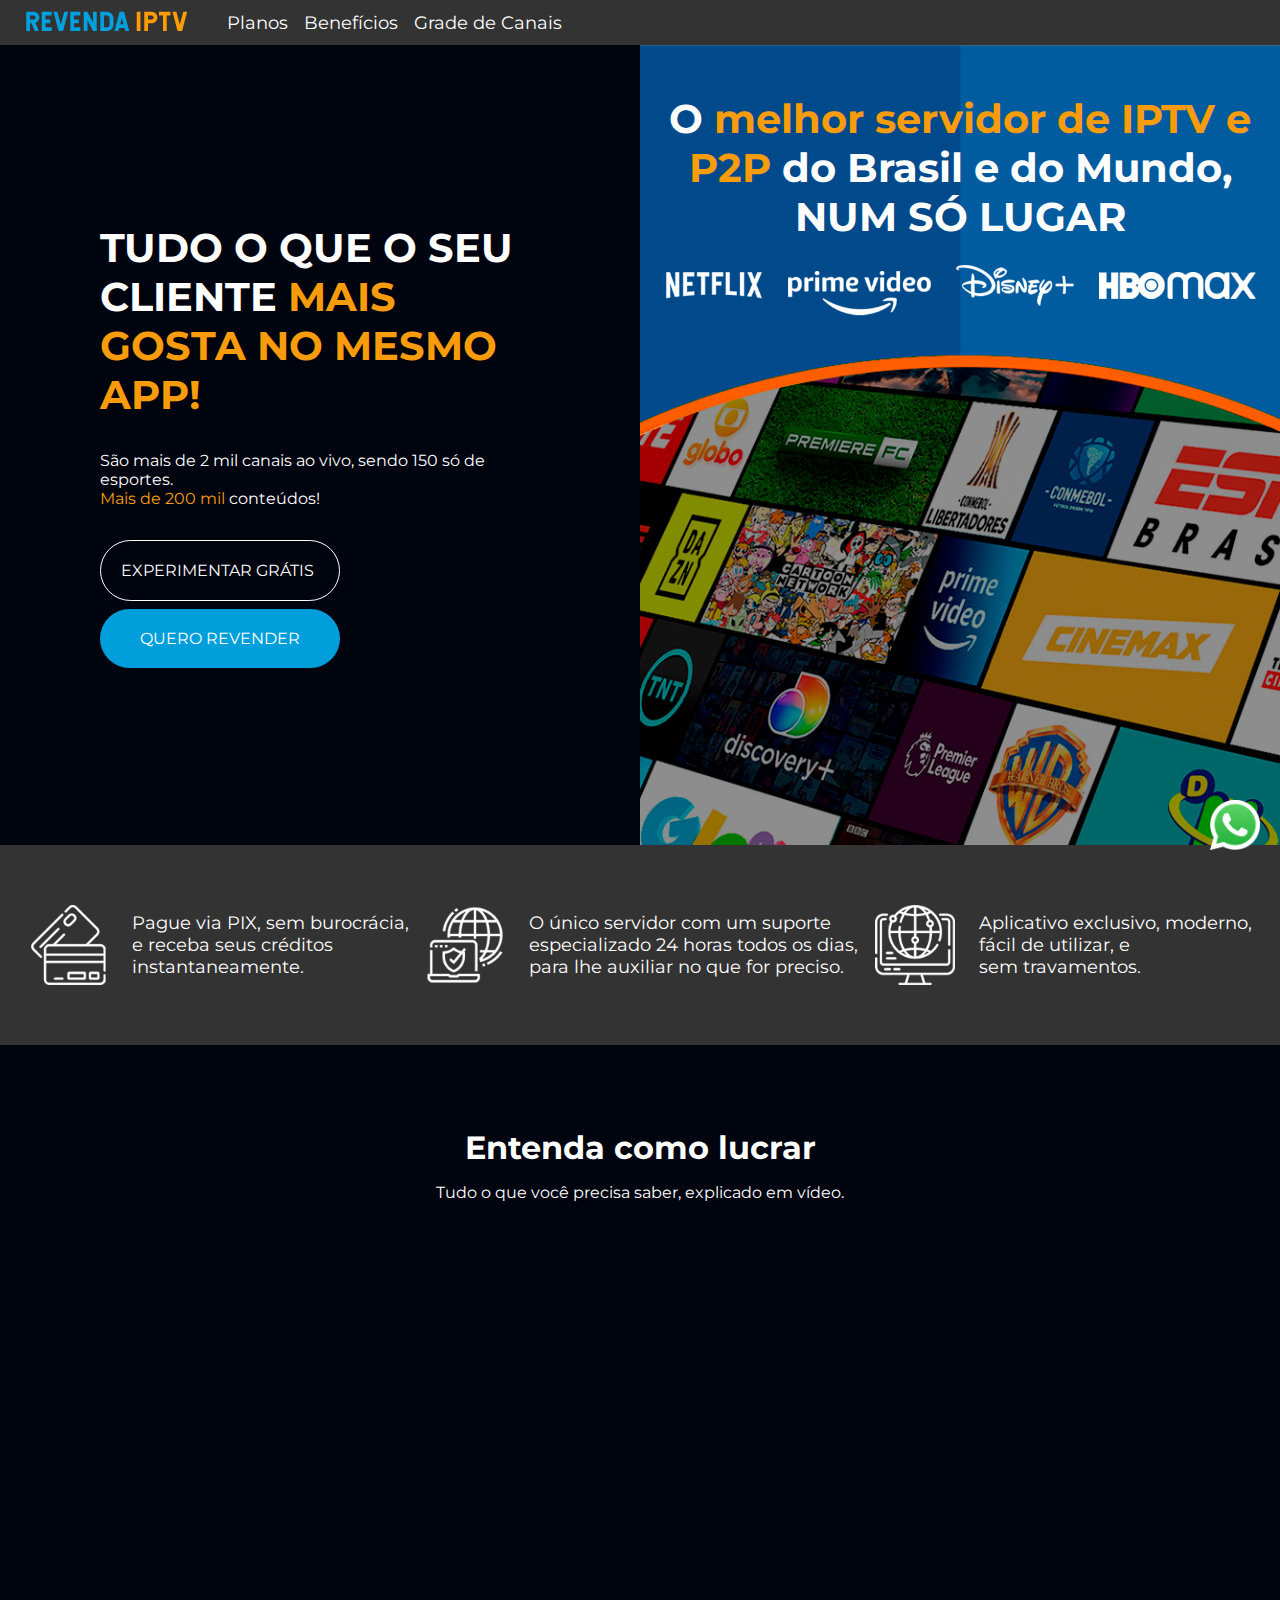
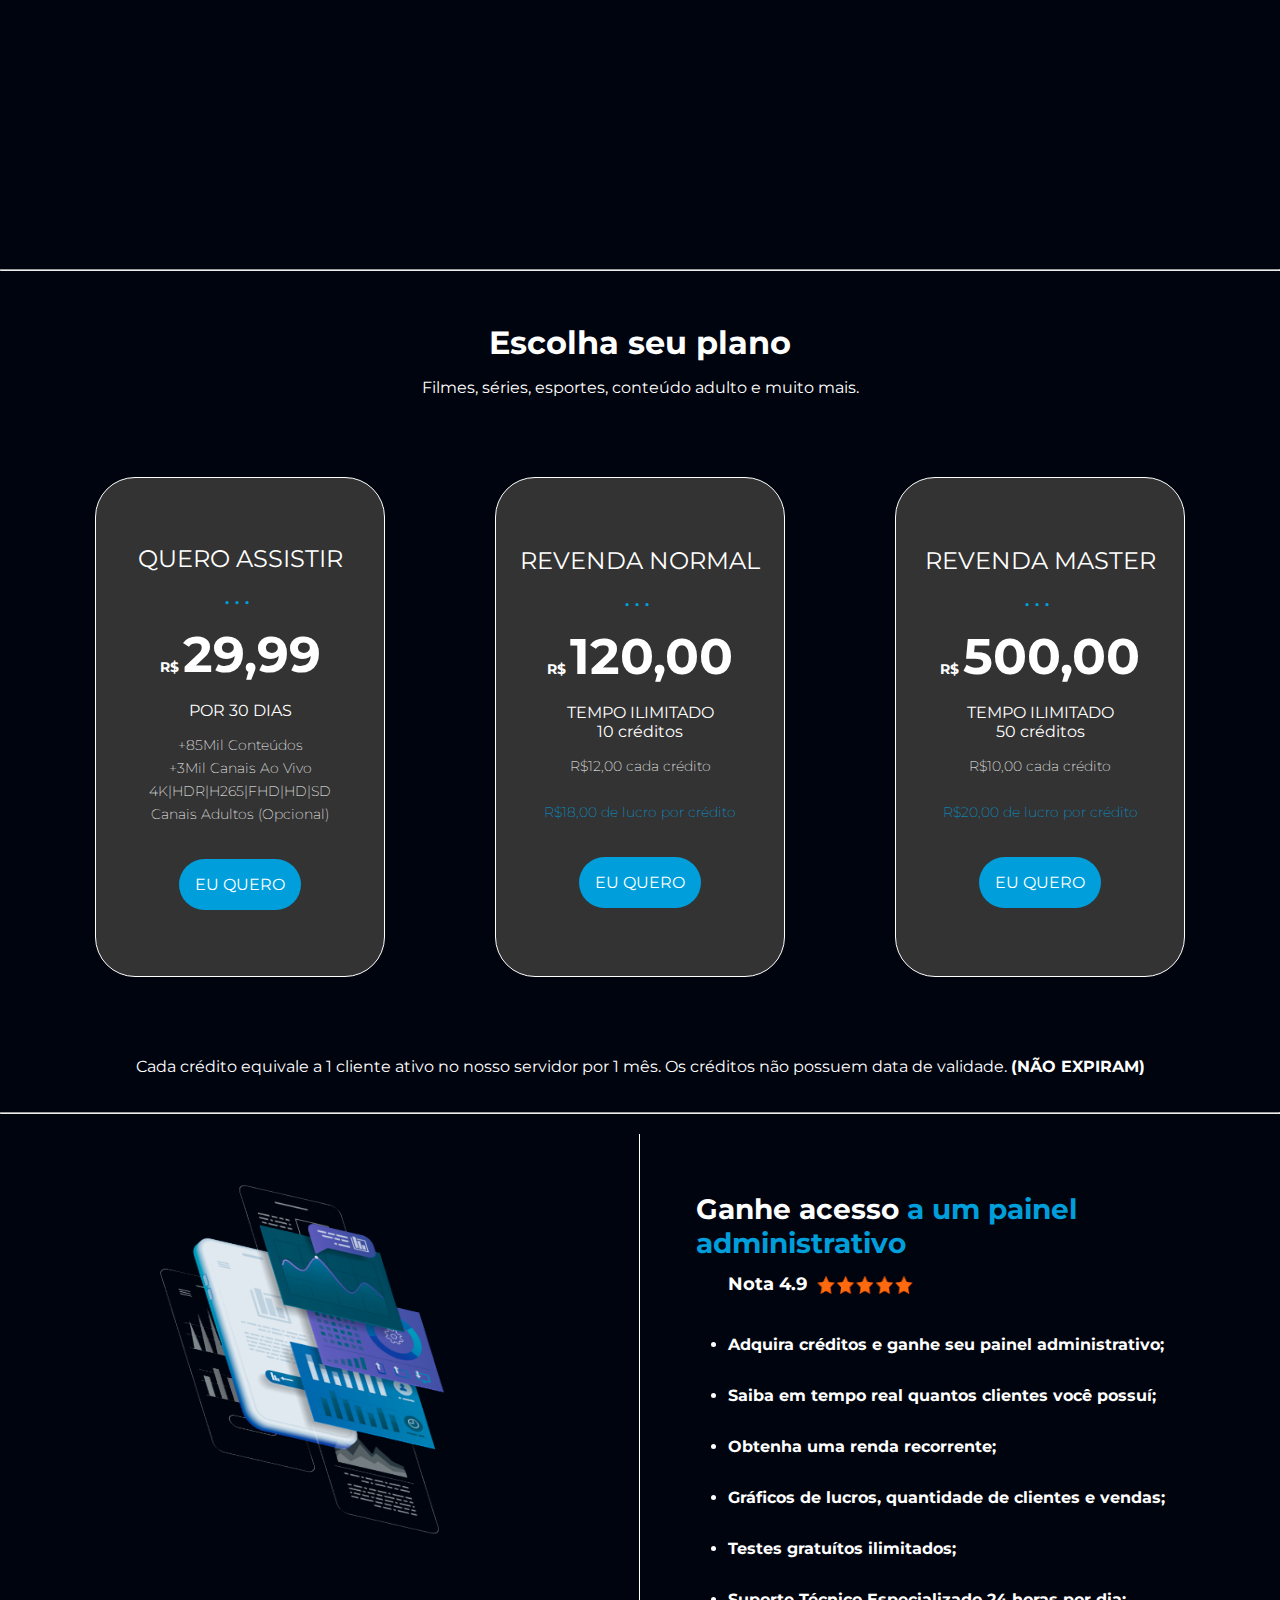
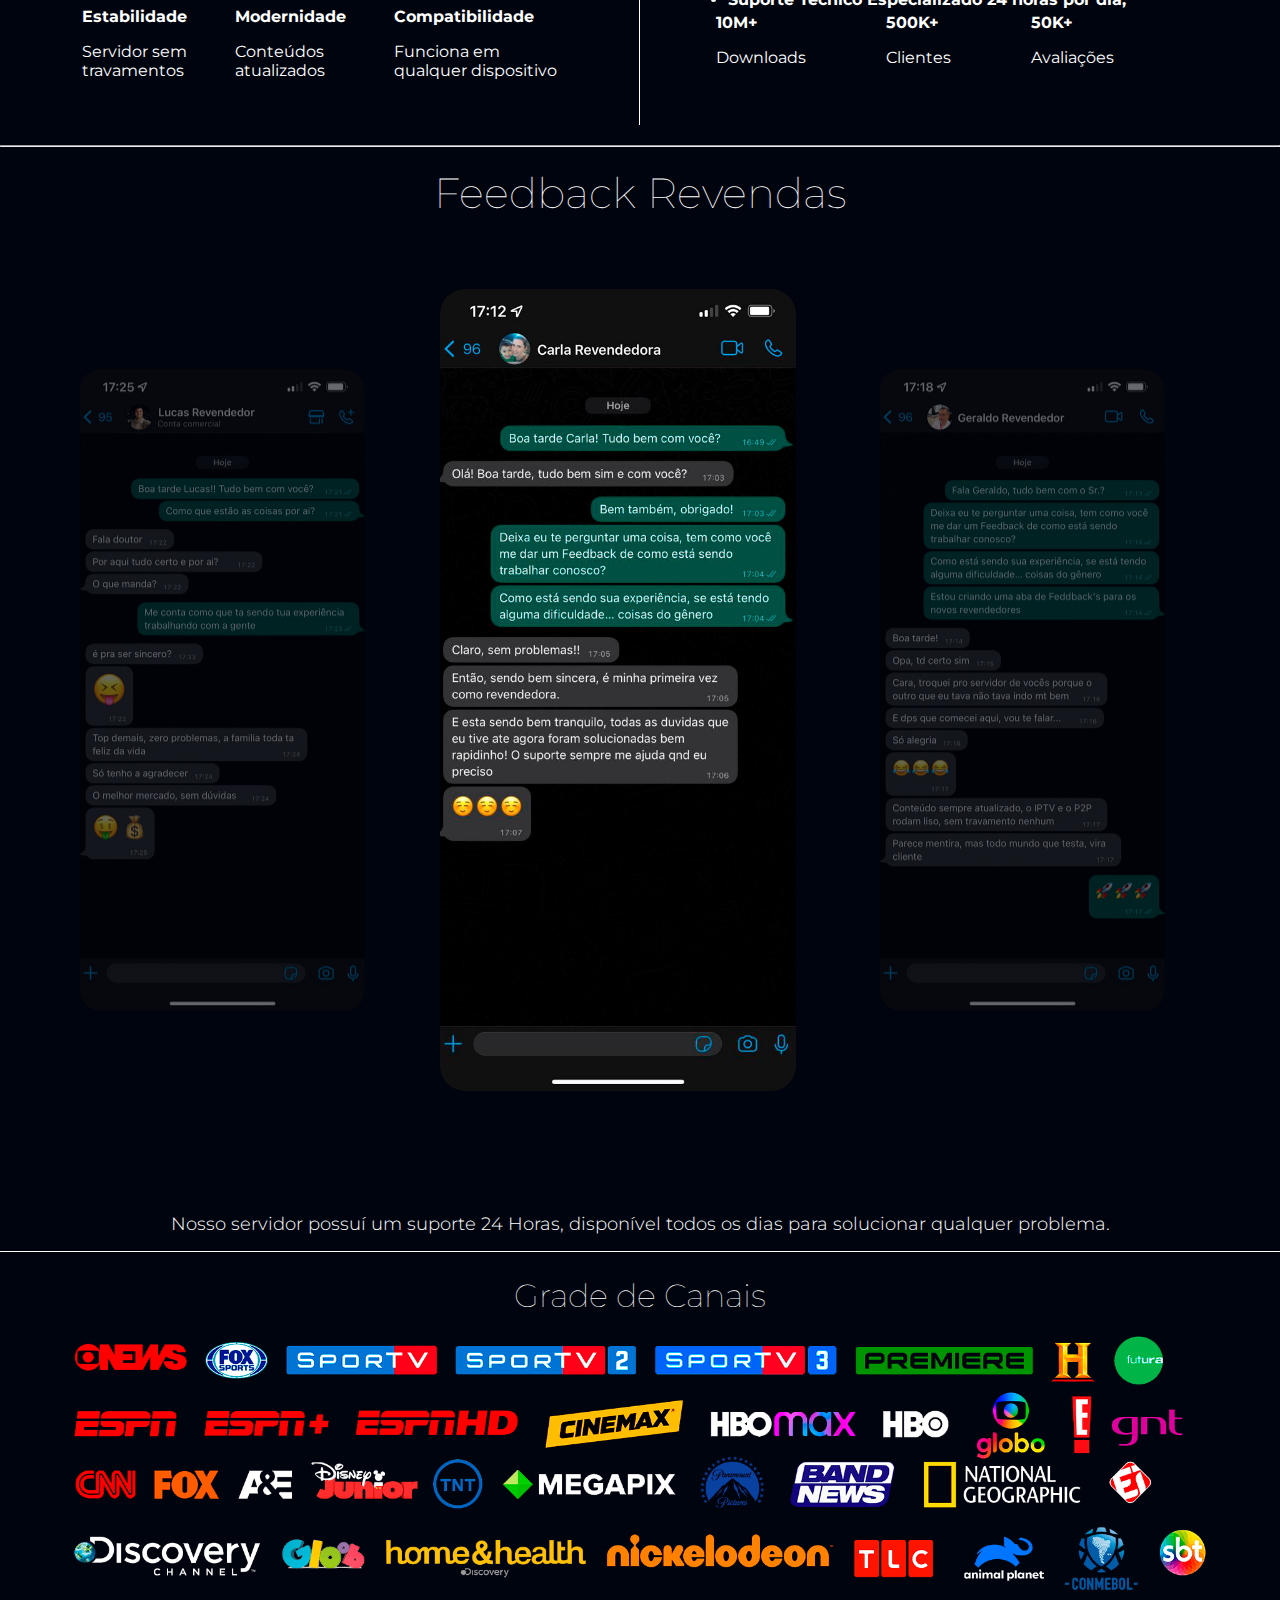
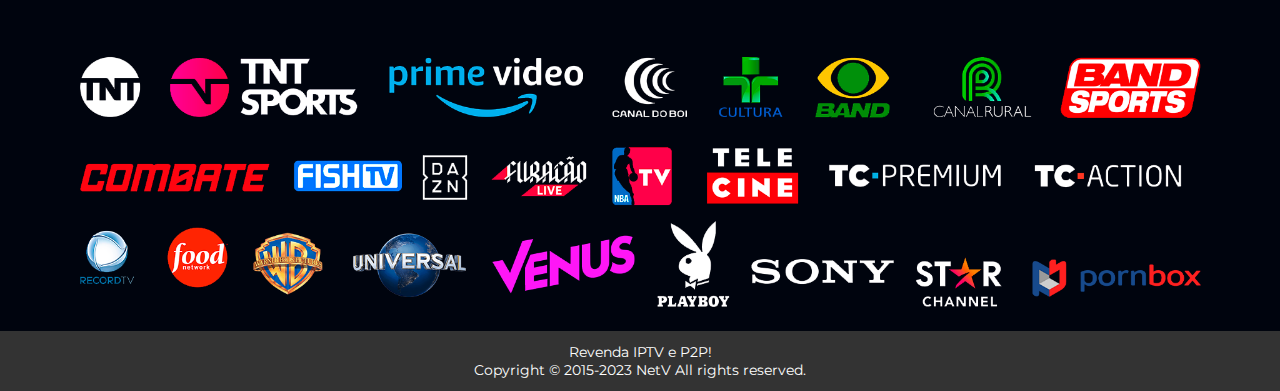
<file: revender/index.html>
<!DOCTYPE html>
<html lang="pt-br">

<head>
  <!-- Meta Pixel Code -->
  <script>
    !function(f,b,e,v,n,t,s)
    {if(f.fbq)return;n=f.fbq=function(){n.callMethod?
    n.callMethod.apply(n,arguments):n.queue.push(arguments)};
    if(!f._fbq)f._fbq=n;n.push=n;n.loaded=!0;n.version='2.0';
    n.queue=[];t=b.createElement(e);t.async=!0;
    t.src=v;s=b.getElementsByTagName(e)[0];
    s.parentNode.insertBefore(t,s)}(window, document,'script',
    'https://connect.facebook.net/en_US/fbevents.js');
    fbq('init', '659597072257932');
    fbq('init', '283974997635083');
    fbq('track', 'PageView');
  </script>
  <noscript><img height="1" width="1" style="display:none"
    src="https://www.facebook.com/tr?id=659597072257932&ev=PageView&noscript=1"
  /></noscript>
  <!-- End Meta Pixel Code -->

  <meta charset="UTF-8" />
  <meta http-equiv="X-UA-Compatible" content="IE=edge" />
  <meta name="viewport" content="width=device-width, initial-scale=1.0" />
  <link rel="shortcut icon" href="img/favicon.ico" type="image/x-icon" />
  <link rel="stylesheet" href="css/layout.css" />
  <link rel="stylesheet" href="css/header.css" />
  <link rel="stylesheet" href="css/hero.css" />
  <link rel="stylesheet" href="css/info.css" />
  <link rel="stylesheet" href="css/video.css" />
  <link rel="stylesheet" href="css/merchan.css" />
  <link rel="stylesheet" href="css/plans.css" />
  <link rel="stylesheet" href="css/panel.css" />
  <link rel="stylesheet" href="css/feedback.css" />
  <title>Revenda IPTV!</title>
</head>

<body>
  <header class="header">
    <div class="headerRow">
      <img src="img/logo.png" />
      <div class="headerItems">
        <a class="headerLink headerLinkBorder" href="#plans">Planos</a>
        <a class="headerLink headerLinkBorder" href="#panel">Benefícios</a>
        <a class="headerLink headerLinkBorder" href="#channels">Grade de Canais</a>
      </div>
    </div>
  </header>

  <section class="hero">
    <div class="heroText">
      <h1 class="heroTitle">
        TUDO O QUE O SEU CLIENTE
        <span class="heroTitleColor"> MAIS GOSTA NO MESMO APP! </span>
      </h1>
      <span class="heroTexts">São mais de 2 mil canais ao vivo, sendo 150 só de esportes.<span class="heroTextsColor"
          style="text-align: left"> <br>
          Mais de 200 mil</span>
        conteúdos!
      </span>

      <div class="heroCTA">
        <a class="heroCTABtn"
          href="https://api.whatsapp.com/send?phone=5524999072529&text=Ol%C3%A1%2C%20gostaria%20de%20um%20usu%C3%A1rio%20teste."
          target="_blank">EXPERIMENTAR GRÁTIS</a>
        <a class="heroCTASecondary"
          href="https://api.whatsapp.com/send?phone=5524999072529&text=Ol%C3%A1%2C%20gostaria%20de%20um%20usu%C3%A1rio%20teste."
          target="_blank"><span class="font">QUERO REVENDER</span></a>
      </div>
    </div>
    <div class="heroImage">
      <h1 class="heroChannelsTitle">
        <br />
        O
        <span class="heroTitleColor"> melhor servidor de IPTV e P2P </span>
        do Brasil e do Mundo, NUM SÓ LUGAR
      </h1>
      <div class="heroChannels">
        <img src="img/times.png" />
      </div>
    </div>
  </section>

  <section class="info">
    <div class="infoBox">
      <img src="img/credit-card.png" alt="" />
      <p class="infoText">
        Pague via PIX, sem burocrácia,<br />
        e receba seus créditos<br />
        instantaneamente.
      </p>
    </div>
    <div class="infoBox">
      <img src="img/vpn.png" alt="" />
      <p class="infoText">
        O único servidor com um suporte<br />
        especializado 24 horas todos os dias,<br />
        para lhe auxiliar no que for preciso.
      </p>
    </div>
    <div class="infoBox">
      <img src="img/internet.png" alt="" />
      <p class="infoText">
        Aplicativo exclusivo, moderno,<br />
        fácil de utilizar, e<br />
        sem travamentos.
      </p>
    </div>
  </section>

  <section class="video">
    <h1 class="videoH1">Entenda como lucrar</h1>
    <span class="videoSPAN">Tudo o que você precisa saber, explicado em vídeo.</span>
    <div class="wrapper">
      <iframe id="video" src="https://player.odycdn.com/api/v4/streams/free/como-se-tornar-um-revendedor-iptv/1e20d856844ec6020f8474731107d62232a101f6/7e3129"
        allow="autoplay"></iframe>
    </div>
  </section>

  <hr />

  <section class="plans" id="plans">
    <h1 class="plansH1">Escolha seu plano</h1>
    <span>Filmes, séries, esportes, conteúdo adulto e muito mais.</span>

    <div class="plansRow">
      <div class="planCard">
        <h2 class="planCardTitle">QUERO ASSISTIR</h2>
        <span class="planCardDots">...</span>
        <span class="planCardPrice">
          <small>R$ </small>
          29,99
        </span>
        <span>POR 30 DIAS</span>
        <div class="planTextAlignColumn">
          <span>+85Mil Conteúdos</span>
          <span>+3Mil Canais Ao Vivo</span>
          <span>4K|HDR|H265|FHD|HD|SD</span>
          <span>Canais Adultos (Opcional)</span>
        </div>
        <a target="_blank"
          href="https://api.whatsapp.com/send?phone=5524999072529&text=Ol%C3%A1%2C%20gostaria%20de%20um%20usu%C3%A1rio%20teste.">EU
          QUERO</a>
      </div>
      <div class="planCard">
        <h2 class="planCardTitle">REVENDA NORMAL</h2>
        <span class="planCardDots">...</span>
        <span class="planCardPrice">
          <small>R$ </small>
          120,00
        </span>
        <span>TEMPO ILIMITADO<br />
          10 créditos</span>
        <div class="planTextAlignColumn">
          <span>R$12,00 cada crédito</span>
          <br />
          <span class="planCardColor">R$18,00 de lucro por crédito</span>
        </div>
        <a target="_blank"
          href="https://api.whatsapp.com/send?phone=5524999072529&text=Ol%C3%A1%2C%20gostaria%20de%20um%20usu%C3%A1rio%20teste.">EU
          QUERO</a>
      </div>
      <div class="planCard">
        <h2 class="planCardTitle">REVENDA MASTER</h2>
        <span class="planCardDots">...</span>
        <span class="planCardPrice">
          <small>R$ </small>
          500,00
        </span>
        <span>TEMPO ILIMITADO<br />
          50 créditos</span>
        <div class="planTextAlignColumn">
          <span>R$10,00 cada crédito</span>
          <br />
          <span class="planCardColor">R$20,00 de lucro por crédito</span>
        </div>
        <a target="_blank"
          href="https://api.whatsapp.com/send?phone=5524999072529&text=Ol%C3%A1%2C%20gostaria%20de%20um%20usu%C3%A1rio%20teste.">EU
          QUERO</a>
      </div>
    </div>
    <span>Cada crédito equivale a 1 cliente ativo no nosso servidor por 1 mês. Os
      créditos não possuem data de validade.
      <strong>(NÃO EXPIRAM)</strong></span>
  </section>

  <hr />

  <section class="panel" id="panel">
    <div class="panelContainer">
      <div class="panelLeft">
        <img src="img/iphone.png" />
        <div class="panelLeftInfo">
          <div class="panelLeftColumn">
            <span class="panelTopic">Estabilidade</span>
            <span>Servidor sem<br />travamentos</span>
          </div>
          <div class="panelLeftColumn">
            <span class="panelTopic">Modernidade</span>
            <span>Conteúdos<br />atualizados</span>
          </div>
          <div class="panelLeftColumn">
            <span class="panelTopic">Compatibilidade</span>
            <span>Funciona em<br />qualquer dispositivo</span>
          </div>
        </div>
      </div>
      <div class="panelRight">
        <h1 class="panelRightTitle">
          Ganhe acesso
          <span class="panelRightTitleColor">a um painel administrativo</span>
        </h1>

        <ul class="panelRightTextColor">
          <div class="avaliation">
            <p>Nota 4.9</p>
            <img class="stars" src="img/stars.png" />
          </div>
          <li>Adquira créditos e ganhe seu painel administrativo;</li>
          <li>Saiba em tempo real quantos clientes você possuí;</li>
          <li>Obtenha uma renda recorrente;</li>
          <li>Gráficos de lucros, quantidade de clientes e vendas;</li>
          <li>Testes gratuítos ilimitados;</li>
          <li>Suporte Técnico Especializado 24 horas por dia;</li>
        </ul>
        <div class="panelRightInfo">
          <div class="panelLeftColumn">
            <span class="panelTopic">10M+</span>
            <span>Downloads</span>
          </div>
          <div class="panelLeftColumn">
            <span class="panelTopic">500K+</span>
            <span>Clientes</span>
          </div>
          <div class="panelLeftColumn">
            <span class="panelTopic">50K+</span>
            <span>Avaliações</span>
          </div>
        </div>
      </div>
    </div>
  </section>

  <hr />

  <section class="feedback">
    <div class="feedbackContainer">
      <span class="feedbackTitle">Feedback Revendas</span>
      <div class="fourt-section">
        <div class="container">
          <input type="radio" name="slider" id="item-1" checked />
          <input type="radio" name="slider" id="item-2" />
          <input type="radio" name="slider" id="item-3" />
          <div class="cards">
            <label class="card" for="item-1" id="song-1">
              <img class="imgc" src="img/wpp1.png" />
            </label>
            <label class="card" for="item-2" id="song-2">
              <img class="imgc" src="img/wpp2.png" />
            </label>
            <label class="card" for="item-3" id="song-3">
              <img class="imgc" src="img/wpp3.png" />
            </label>
          </div>
        </div>
      </div>
      <div class="feedbackImgs">
        <img class="feedBackBorder" src="img/wpp1.png" />
        <img class="feedBackBorder" src="img/wpp2.png" />
        <img src="img/wpp3.png" />
      </div>
      <span class="feedbackText">Nosso servidor possuí um suporte 24 Horas, disponível todos os dias
        para solucionar qualquer problema.</span>
    </div>
  </section>

  <section class="merchan" id="channels">
    <p class="merchanTitle">Grade de Canais</p>

    <img class="merchanImg" src="img/grade1.png" />
    <img class="merchanImg" src="img/grade2.png" />
  </section>

  <footer class="footer">
    <p>Revenda IPTV e P2P!</p>
    <p>Copyright © 2015-2023 NetV All rights reserved.</p>
  </footer>

  <a target="_blank"
    href="https://api.whatsapp.com/send?phone=5524999072529&text=Ol%C3%A1%2C%20gostaria%20de%20um%20usu%C3%A1rio%20teste."
    class="icon">
    <img src="img/whats.png">
  </a>

</body>

</html>
</file>
<file: revender/css/layout.css>
@import url('https://fonts.googleapis.com/css2?family=Montserrat:wght@300;400;500;600;700&display=swap');

* {
    box-sizing: border-box;
    margin: 0;
    padding: 0;
    font-family: 'montserrat', sans-serif;
    position: relative;
}

h1, span, p {
    user-select: none;
}

a {
    text-decoration: none;
    color: inherit;
}

html {
    scroll-behavior: smooth;
}

hr {
    background: #fff;
    width: 100%;
    margin: 20px 0;
}

body {
    width: 100%;
    min-height: 100vh;
    position: relative;
    background: #00040e;

    display: flex;
    flex-direction: column;
    align-items: flex-start;
    justify-content: flex-start;

    overflow-x: hidden;
    overflow-y: auto;
}

.header {
    width: 100%;
    background: #333333;
}

.hero {
    width: 100%;
    height: 800px;
    background: #00040e;

    display: flex;
    flex-direction: row;
    align-items: flex-start;
    justify-content: center;
}

.info {
    width: 100%;
    height: 200px;
    background: #333333;

    display: flex;
    flex-direction: row;
    align-items: center;
    justify-content: space-around;
    padding: 0 20px;
}

.plans {
    width: 100%;
    min-height: 500px;
    background: #00040e;

    display: flex;
    flex-direction: column;
    gap: 1rem;
    padding: 1rem;
}

.panel {
    width: 100%;
    min-height: 500px;
    background: #00040e;
}

.feedback {
    width: 100%;
    min-height: 500px;
    background: #00040e;
}

.merchan {
    width: 100%;
    min-height: 500px;
    background: #00040e;

    display: flex;
    flex-direction: column;
    align-items: center;
    justify-content: center;
    padding: 1.5rem;
    overflow: hidden;
}

.footer {
    width: 100%;
    height: 60px;
    display: flex;
    flex-direction: column;
    align-items: center;
    justify-content: center;
    background: #333333;
    color: white;
    font-size: 14px;
}

.icon {
    position: fixed;
    z-index: 1000;
    right: 20px;
    bottom: 50px;

    display: flex;
    align-items: center;
    justify-content: center;

    cursor: pointer;

    transition: all 320ms ease-in-out;
}

.icon:hover {
    opacity: .5;
}

.icon img {
    width: 50px;
}

/* Responsivo */
@media only screen and (max-width: 1024px) {
    .hero {
        flex-direction: column;
        height: 900px;
    }

    .info {
        flex-direction: column;
        height: 420px;
        width: 100%;
    }

    .header {
        padding-bottom: 12px;
    }
}

@media only screen and (max-width: 768px) {
    .merchan {
        padding: 0;
        min-height: 0px;
        margin: 30px 0px;
    }
}

@media only screen and (max-width: 375px) {
    .footer {
        font-size: 12px;
    }
}

@media only screen and (max-width: 320px) {
    .footer {
        font-size: 10px;
    }
}
</file>
<file: revender/css/header.css>
.headerRow {
    display: flex;
    flex-direction: row;
    align-items: center;
    gap: 0.55rem;
    padding: .5rem 0;
}

.headerItems {
    display: flex;
    flex-direction: row;
    align-items: center;
    gap: 1rem;
}

.headerLink {
    color: white;
    font-size: 18px;
}

@media only screen and (max-width: 768px) {
    .headerRow {
        flex-direction: column;
    }

    .headerItems {
        flex-direction: column;
    }

    .headerLinkBorder {
        border-bottom: 1px solid white;
        width: 100%;
        text-align: center;
        padding-bottom: 10px;
    }
}

@media only screen and (max-width: 320px) {
    .headerLink {
        font-size: 14px;
    }
}
</file>
<file: revender/css/hero.css>
.heroText {
    width: 50%;
    height: 100%;
    background: #00040e;
    display: flex;
    flex-direction: column;
    align-items: center;
    justify-content: center;
}

.heroImage {
    width: 50%;
    height: 100%;
    background: #aaa url('background2.png') no-repeat center center;
    background-size: cover;
    display: flex;
    flex-direction: column;
    align-items: center;    
    gap: 0.5rem;
}

.heroTitle {
    color: white;
    font-size: 40px;
    width: 100%;
    min-width: 320px;
    max-width: 480px;
    padding: 0 20px;
    margin-top: 32px;
}

.heroTitleColor, .heroTextsColor {
    color: #F89C0B;
}

.heroTexts {
    width: 100%;
    min-width: 320px;
    max-width: 480px;
    padding: 0 20px;
    color: white;
    margin-top: 32px;
    text-align: left;
}

.heroCTA {
    display: flex;
    flex-direction: column;
    gap: .5rem;
    width: 480px;
    padding: 0 20px;
    margin: 32px 0;
}

.heroCTABtn {
    border: 1px solid #fff;
    padding: 20px;
    width: 240px;
    color: white;
    border-radius: 2rem;
    transition: opacity 320ms ease-out;
}

.heroCTASecondary {
    padding: 20px;
    background: #009FDB;
    width: 240px;
    color: white;
    border-radius: 2rem;
    text-align: center;
    transition: opacity 320ms ease-out;
}

.heroCTABtn:hover, .heroCTASecondary:hover {
    cursor: pointer;
    opacity: .5;
}

.heroChannelsTitle {   
    color: white;
    font-size: 40px;
    text-align: center;
    width: 100%;
    padding: 0 20px;
}

.heroChannels {
    width: 80%;
}

@media only screen and (max-width: 1920px) {
    .heroChannels img {
        width: 95%;
    }
}

@media only screen and (max-width: 1440px) {
    .heroChannels {
        padding: 0 1rem;
    }

    .heroChannels, .heroChannels img {
        width: 100%;
    }
}

@media only screen and (max-width: 1024px) {
    .heroText, .heroImage {
        width: 100%;
    }

    .heroCTA {
        align-items: center;
        justify-content: center;
    }
}

@media only screen and (min-width: 769px) {
    .heroTitle, .heroTexts {
        width: 480px;
    }
}

@media only screen and (max-width: 768px) {
    .heroTitle {
        text-align: center;
    }
}

@media only screen and (max-width: 430px) {
    .heroCTA, .heroTexts, .heroTitle, .heroChannelsTitle {
        width: 100%;
    }

    .heroTitle, .heroChannelsTitle {
        font-size: 24px;
        text-align: center;
    }

    .heroTexts {
        padding: 0 1rem;
    }

    .heroCTA {
        align-items: center;
        justify-content: center;
    }

    .heroChannels {
        padding: 0 1rem;
    }

    .heroChannels, .heroChannels img {
        width: 100%;
    }
}
</file>
<file: revender/css/info.css>
.infoBox {
    display: flex;
    flex-direction: row;
    align-items: center;
    justify-content: center;
    gap: 1.5rem;
}

.infoText {
    font-size: 18px;
    color: white;
}

.infoBox img {
    height: 80px;
}
</file>
<file: revender/css/video.css>
.video{
    width: 100%;
    justify-content: center;
    align-items: center;
    display: flex;
    flex-direction: column;
    padding: 35px;
}

.video #video{
   width: 1000px;
   height: 500px;
}

@media only screen and (max-width: 768px) {
    .video #video{
        width: 100%;
        height: 150px;
    }
}

@media only screen and (min-width: 769px) and (max-width: 1024px) {
    .video #video{
        width: 500px;
        height: 250px;
    }
}

@media only screen and (max-width: 768px) {
    .video #video{
        width: 320px;
        height: 150px;
    }
}

.wrapper{
    margin: 3rem 0;
    justify-content: center;
    align-items: center;
    display: flex;
    width: 100%;
}

#video{
    border: none;
    border-radius: 8px;
    filter: drop-shadow(0px 0px 40px #03233E);
}

.videoH1 {
    color: #fff;
    text-align: center;
    margin-top: 3rem;
}

.videoSPAN {
    padding: 1rem;
    text-align: center;
    color: white;
    padding-bottom: 1rem;
}
</file>
<file: revender/css/merchan.css>
.merchanTitle {
    color: white;
    font-weight: lighter;
    font-size: 32px;
    text-align: center;
}

.merchanImg {
    width: 100%;
    max-width: 1200px;
}

@media only screen and (max-width: 768px) {
    .merchanImg {
        width: 100%;
    }
}
</file>
<file: revender/css/plans.css>
.plansRow {
    width: 100%;
    display: flex;
    flex-direction: row;
    align-items: center;
    justify-content: space-around;
    max-width: 1200px;
    margin: 0 auto;
}

.planCard {
    background: #333333;
    border: 1px solid #fff;

    display: flex;
    flex-direction: column;
    align-items: center;
    justify-content: center;

    gap: 1rem;

    width: 290px;
    height: 500px;

    border-radius: 2.5rem;
    padding: 20px;

    margin: 64px 0;
}

@media only screen and (min-width: 769px) and (max-width: 1024px) {
    .planCard {
        width: 250px;
        height: 440px;
    }
}

.plansH1 {
    color: white;
    text-align: center;
    margin-top: 1rem;
}

.planCardTitle {
    font-weight: normal;
    color: white;
    text-align: center;
}

.planCardDots {
    color: #009FDB;
    letter-spacing: 6px;
    font-weight: bold;
    text-align: center;
}

.planCard small, span {
    text-align: center;
    color: white;
}

.planCard small {
    font-weight: bold;
}

.planCardPrice {
    font-weight: bold;
    font-size: 50px;
}

.planCardPrice small {
    font-weight: bold;
    font-size: 14px;
}

.planCardColor {
    color: #009FDB;
}

.planCard a {
    outline: none;
    border: none;
    background: #009FDB;
    color: white;
    padding: 1rem;
    border-radius: 2.5rem;
    transition: opacity 320ms ease-in-out;
    margin-top: 20px;
}

.planCard a:hover {
    opacity: .5;
    cursor: pointer;
}

.planTextAlign {
    text-align: center;
}

.planTextAlignColumn {
    display: flex;
    flex-direction: column;
    gap: .3rem;
    font-weight: 200;
    text-align: center;
    font-size: 14px;
}

@media only screen and (max-width: 830px) {
    .plansRow {
        width: 100%;
        display: flex;
        flex-direction: column;
    }
}
</file>
<file: revender/css/panel.css>
.panelContainer {
    display: flex;
    flex-direction: row;
    width: 100%;
}

.panelLeft {
    display: flex;
    flex-direction: column;
    align-items: center;
    justify-content: center;
    gap: 4rem;
    border-right: 1px solid #fff;
    width: 50%;
    padding: 1rem;
}

.panelLeftInfo {
    display: flex;
    flex-direction: row;
    align-items: center;
    gap: 3rem;
}

.panelLeft img {
    width: 65%;
    height: 65%;
}

.panelLeftColumn {
    display: flex;
    flex-direction: column;
    gap: 1rem;
}

@media only screen and (min-width: 769px) {
    .panelLeftColumn span{
        text-align: left !important;
    }
}

.panelTopic {
    font-weight: bold;
    width: 100%;
}

.panelRight {
    display: flex;
    flex-direction: column;
    justify-content: space-around;
    width: 50%;
    padding: 3.5rem;
}

.panelRight ul {
    padding-left: 2rem;
    display: flex;
    flex-direction: column;
    gap: 2rem;
    font-weight: bold;
}

.panelRightTitle {
    font-weight: bold;
    font-size: 28px;
    color: white;
    width: 100%;
}

.panelRightTitleColor {
    color: #009FDB;
}

.panelRightTextColor {
    color: white;
}

.panelRightInfo {
    display: flex;
    flex-direction: row;
    align-items: center;
    gap: 5rem;
    width: 100%;
    padding-left: 20px;
}

@media only screen and (max-width: 1024px) {
    .panelLeftInfo {
        display: flex;
        flex-direction: row;
        align-items: center;
        gap: 3rem;
    }

    .panelRightInfo {
        margin-top: 2rem;
    }
}

@media only screen and (max-width: 768px) {
    .panelLeft img {
        width: 100%;
    }

    .panelLeftInfo {
        display: flex;
        flex-direction: column;
    }
}

@media only screen and (max-width: 970px) {
    .panelContainer {
        flex-direction: column;
    }
    
    .panelLeft {
        width: 100%;
        border-right: none;
        border-bottom: 1px solid #fff;
        padding-bottom: 2rem;
    }

    .panelRight {
        width: 100%;
        align-items: center;
    }

    .panelRightTitle {
        font-size: 24px;
        text-align: center;
    }

    .panelRightInfo {
        display: flex;
        flex-direction: row;
        align-items: center;
        gap: 2rem;
        width: 100%;
        justify-content: center;
        padding-left: 0px;
    }
}

@media only screen and (max-width: 430px) {
    .panelRight ul {
        gap: 1rem;
        margin: 32px 0;
    }
}

.avaliation {
    display: flex;
    flex-direction: row;
    align-items: center;
}

.avaliation p{
    font-style: normal;
    font-weight: 700;
    font-size: 1.1rem;
    color: #FFFFFF;
}

.avaliation .stars {
    width: 119px;
    height: 39px;
}
</file>
<file: revender/css/feedback.css>
.feedbackContainer {
    display: flex;
    flex-direction: column;
    height: 100%;
    width: 100%;
    border-bottom: 1px solid #fff;
    padding-bottom: 1rem;
    justify-content: space-between;
}

.feedbackTitle {
    font-size: 42px;
    color: white;
    font-weight: lighter;
}

.feedbackText {
    font-size: 18px;
    color: white;
    font-weight: 300;
    margin-top: 2rem;
}

.feedbackImgs {
    display: none;
}

.feedbackImgs img {
    height: 80%;
    width: 100%;
}

.feedBackBorder {
    border-right: 1px solid gray;
}

.fourt-section{
    width: 100%;
    height: 100%;
    display: flex;
    align-items: center;
    justify-content: center;    
    padding: 70px 10px;
    background-color:#00040e
}


input[type=radio]{
    display: none;
}

.imgc{
    width: 89%;
    height: 100%;
    border-radius: 25px;
    object-fit: cover;
}

.card{
    position: absolute;
    width: 100%;
    height: 100%;
    left: 0;
    right: 0;
    margin: auto;
    cursor: pointer;
    transition: transform 0.4s ease;
}

.container{
    width: 400px;
    height: 822px;    
    display: flex;  
    transform-style: preserve-3d;    
    flex-direction: column;
    justify-content: center;
    align-items: center; 
    }

.cards{
    position: relative;
    width: 100%;
    height: 100%;
    margin-bottom: 20px;
}

#item-1:checked ~ .cards #song-3,
#item-2:checked ~ .cards #song-1,
#item-3:checked ~ .cards #song-2{
    transform: translateX(-100%) scale(0.8);
    opacity: 0.4;
    z-index: 0;
}

#item-1:checked ~ .cards #song-2,
#item-2:checked ~ .cards #song-3,
#item-3:checked ~ .cards #song-1{
    transform: translateX(100%) scale(0.8);
    opacity: 0.4;
    z-index: 0;
}

#item-1:checked ~ .cards #song-1,
#item-2:checked ~ .cards #song-2,
#item-3:checked ~ .cards #song-3{
    transform: translateX(0) scale(1);
    opacity: 1;
    z-index: 1;
}

#item-1:checked ~ .cards #song-1 imgc,
#item-2:checked ~ .cards #song-2 imgc,
#item-3:checked ~ .cards #song-3 imgc{
    box-shadow: 0px 0px 5px 0px rgba(81, 81, 81, 0.47);
}

@media only screen and (max-width: 1024px) {
    .fourt-section{
        display: none;
    }
    

    .feedbackImgs {
        display: flex;
        flex-direction: column;
        gap: 2rem;
        max-width: 1800px;
        margin: 64px auto;
    }

    .feedBackBorder {
        border-bottom: 1px solid gray;
        border-right: none;
        padding-bottom: 1rem;
    }
}

@media only screen and (max-width: 430px) {
    .feedbackImgs {
        flex-direction: column;
        width: 100%;
    }

    .feedBackBorder {
        border-bottom: 1px solid gray;
        border-right: none;
        padding-bottom: 1rem;
    }
}
</file>
